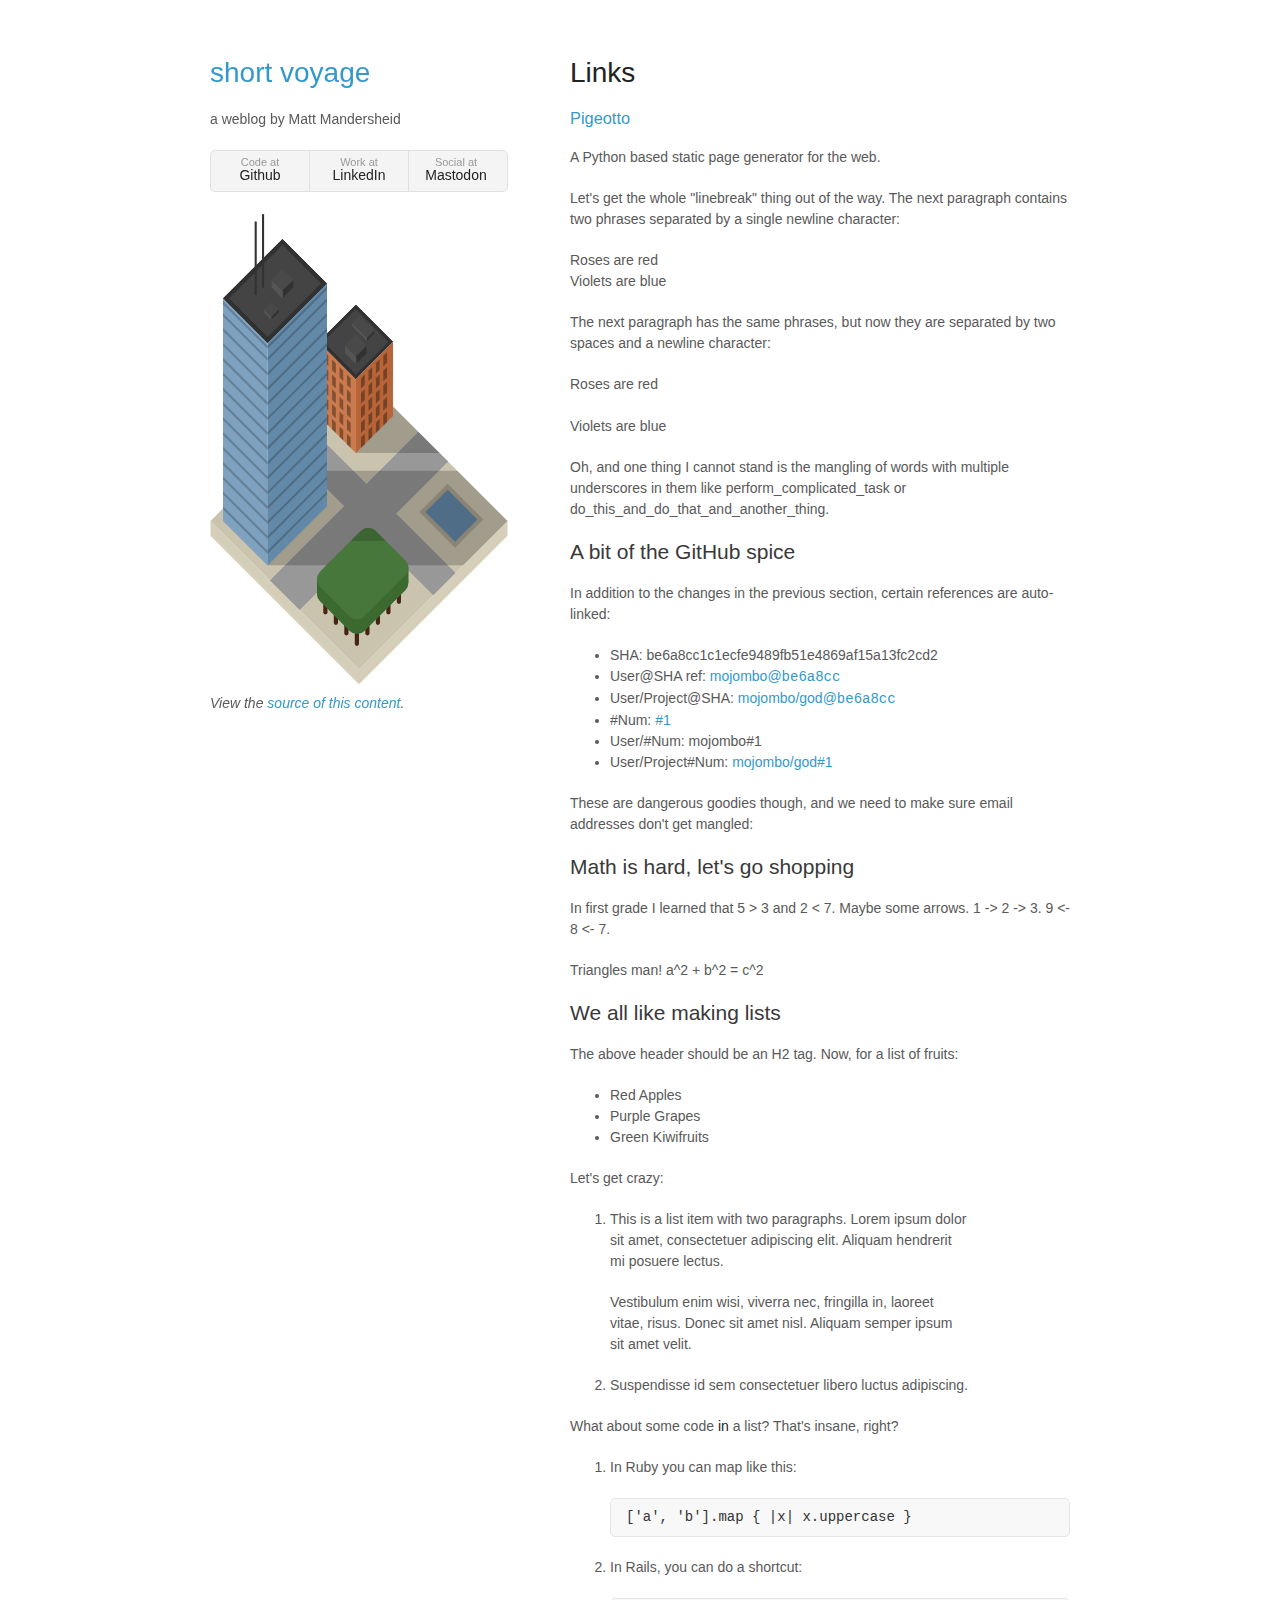
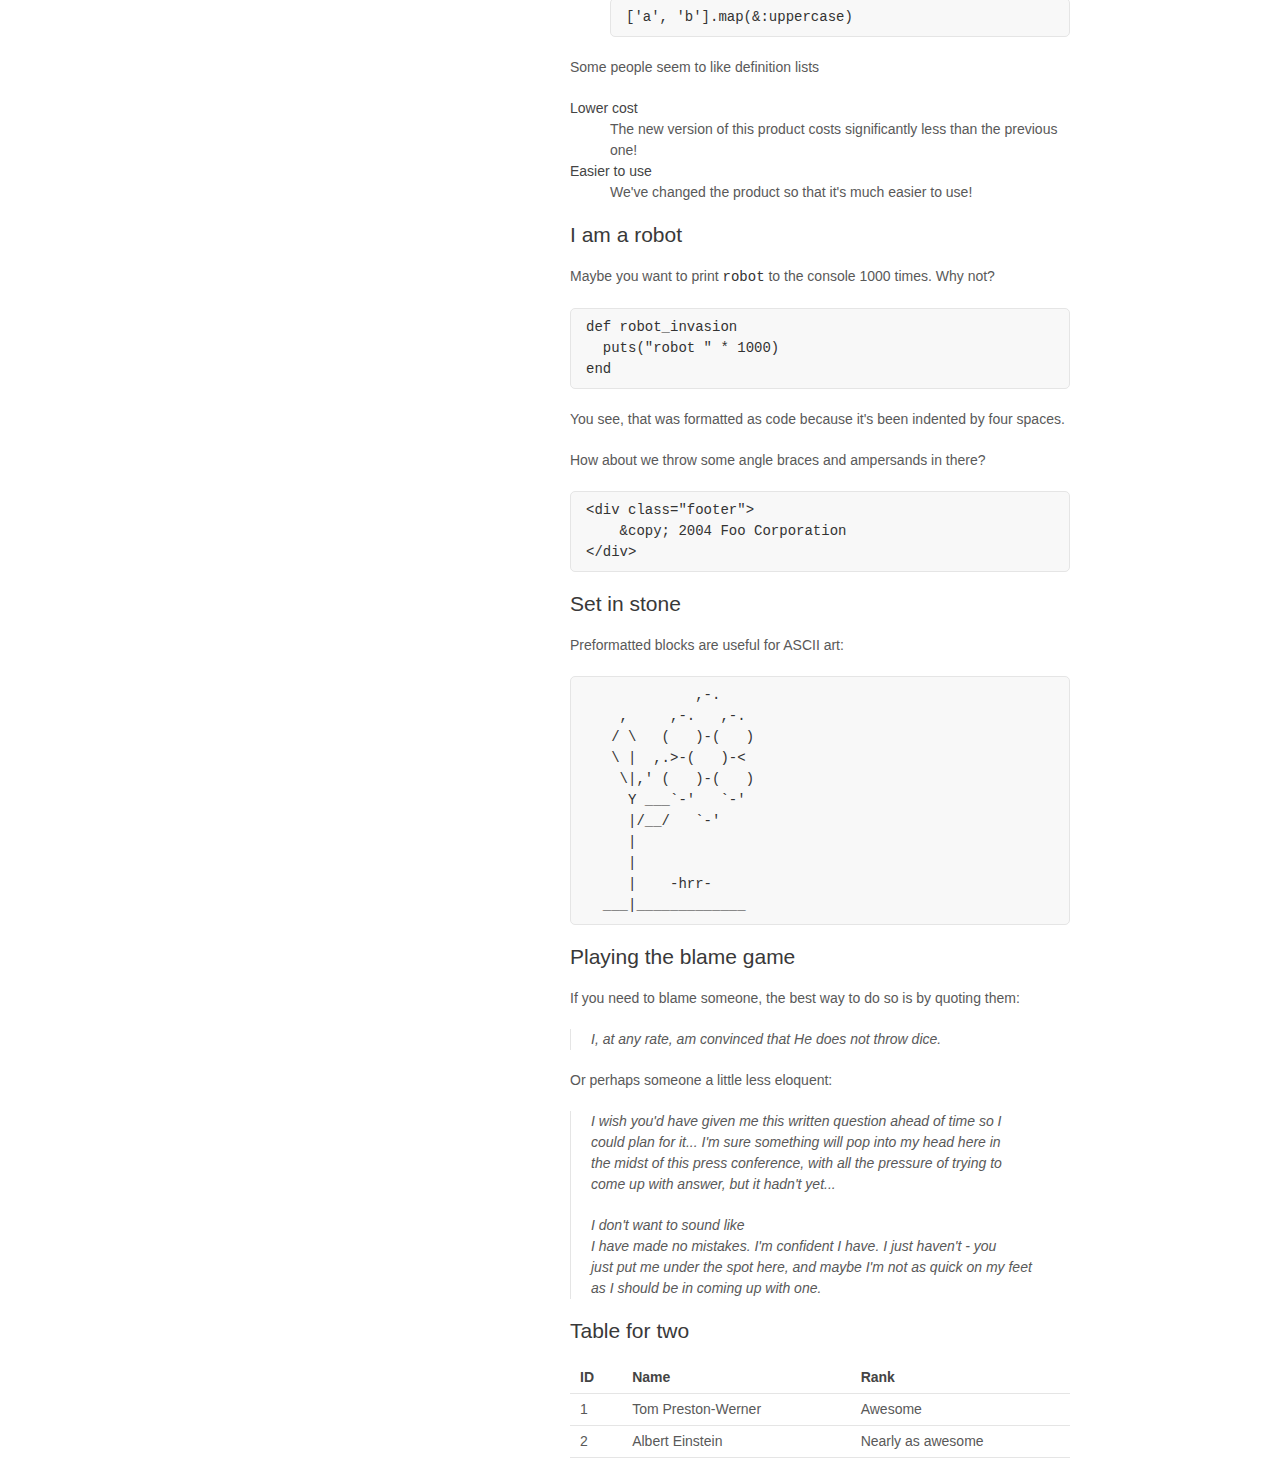
<file: index.html>
<!DOCTYPE html>
<html>
  <head>
    <meta charset="utf-8" />
    <meta http-equiv="X-UA-Compatible" content="chrome=1" />
    <title>short voyage by Matt Mandersheid</title>

    <link rel="stylesheet" href="stylesheets/styles.css" />
    <link rel="stylesheet" href="stylesheets/pygment_trac.css" />
    <meta name="viewport" content="width=device-width" />
    <!--[if lt IE 9]>
      <script src="//html5shiv.googlecode.com/svn/trunk/html5.js"></script>
    <![endif]-->
  </head>
  <body>
    <div class="wrapper">
      <header>
        <h1><a href="https://mmandersheid.github.io/TheNewDawn">short voyage</a></h1>
        <p>a weblog by Matt Mandersheid</p>
        <ul>
          <li>
            <a href="https://github.com/mmandersheid"
              >Code at<strong>Github</strong></a
            >
          </li>
          <li>
            <a href="https://www.linkedin.com/in/matt-mandersheid-91a0b8a0/"
              >Work at<strong>LinkedIn</strong></a
            >
          </li>
          <li>
            <a href="https://mastodon.social/@matthewm"
              >Social at <strong>Mastodon</strong></a
            >
          </li>
        </ul>
        <!-- Embed another HTML file here -->
        <div class="iframe-container">
          <iframe
            id="embeddedIframe"
            src="about.html"
            frameborder="0"
            scrolling="no"
            onload="resizeIframe(this)"
            style="width: 100%; height: 475px"
          >
            <!-- Adjust height as necessary -->
          </iframe>
        </div>
        <p>
          <em
            >View the
            <a
              href="http://github.github.com/github-flavored-markdown/sample_content.html"
              >source of this content</a
            >.</em
          >
        </p>
      </header>
      <section>

        
        </h2>
        <h1>Links</h1>
        <p>

          <a href="https://pypi.org/project/pidgeotto/"> <h3>Pigeotto</h3> </a> A Python based static page generator for the web.
            </p>
        <p>
          Let's get the whole "linebreak" thing out of the way. The next
          paragraph contains two phrases separated by a single newline
          character:
        </p>

        <p>
          Roses are red<br />
          Violets are blue
        </p>

        <p>
          The next paragraph has the same phrases, but now they are separated by
          two spaces and a newline character:
        </p>

        <p>
          Roses are red<br /><br />
          Violets are blue
        </p>

        <p>
          Oh, and one thing I cannot stand is the mangling of words with
          multiple underscores in them like perform_complicated_task or
          do_this_and_do_that_and_another_thing.
        </p>

        <h2>A bit of the GitHub spice</h2>

        <p>
          In addition to the changes in the previous section, certain references
          are auto-linked:
        </p>

        <ul>
          <li>SHA: be6a8cc1c1ecfe9489fb51e4869af15a13fc2cd2</li>
          <li>
            User@SHA ref:
            <a
              href="https://github.com/mojombo/product/commit/be6a8cc1c1ecfe9489fb51e4869af15a13fc2cd2"
              class="commit-link"
              >mojombo@<tt>be6a8cc</tt></a
            >
          </li>
          <li>
            User/Project@SHA:
            <a
              href="https://github.com/mojombo/god/commit/be6a8cc1c1ecfe9489fb51e4869af15a13fc2cd2"
              class="commit-link"
              >mojombo/god@<tt>be6a8cc</tt></a
            >
          </li>
          <li>
            #Num:
            <a
              href="https://github.com/github/product/issues/1"
              class="issue-link"
              title="Baseline: What is up in the air right now?"
              >#1</a
            >
          </li>
          <li>User/#Num: mojombo#1</li>
          <li>
            User/Project#Num:
            <a
              href="https://github.com/mojombo/god/issues/1"
              class="issue-link"
              title="The server is not available (or you do not have permissions to access it)"
              >mojombo/god#1</a
            >
          </li>
        </ul>

        <p>
          These are dangerous goodies though, and we need to make sure email
          addresses don't get mangled:
        </p>



        <h2>Math is hard, let's go shopping</h2>

        <p>
          In first grade I learned that 5 &gt; 3 and 2 &lt; 7. Maybe some
          arrows. 1 -&gt; 2 -&gt; 3. 9 &lt;- 8 &lt;- 7.
        </p>

        <p>Triangles man! a^2 + b^2 = c^2</p>

        <h2>We all like making lists</h2>

        <p>The above header should be an H2 tag. Now, for a list of fruits:</p>

        <ul>
          <li>Red Apples</li>
          <li>Purple Grapes</li>
          <li>Green Kiwifruits</li>
        </ul>

        <p>Let's get crazy:</p>

        <ol>
          <li>
            <p>
              This is a list item with two paragraphs. Lorem ipsum dolor<br />
              sit amet, consectetuer adipiscing elit. Aliquam hendrerit<br />
              mi posuere lectus.
            </p>

            <p>
              Vestibulum enim wisi, viverra nec, fringilla in, laoreet<br />
              vitae, risus. Donec sit amet nisl. Aliquam semper ipsum<br />
              sit amet velit.
            </p>
          </li>
          <li>
            <p>Suspendisse id sem consectetuer libero luctus adipiscing.</p>
          </li>
        </ol>

        <p>
          What about some code <strong>in</strong> a list? That's insane, right?
        </p>

        <ol>
          <li>
            <p>In Ruby you can map like this:</p>

            <pre><code>['a', 'b'].map { |x| x.uppercase }</code></pre>
          </li>
          <li>
            <p>In Rails, you can do a shortcut:</p>

            <pre><code>['a', 'b'].map(&amp;:uppercase)</code></pre>
          </li>
        </ol>

        <p>Some people seem to like definition lists</p>

        <dl>
          <dt>Lower cost</dt>
          <dd>
            The new version of this product costs significantly less than the
            previous one!
          </dd>
          <dt>Easier to use</dt>
          <dd>We've changed the product so that it's much easier to use!</dd>
        </dl>

        <h2>I am a robot</h2>

        <p>
          Maybe you want to print <code>robot</code> to the console 1000 times.
          Why not?
        </p>

        <pre><code>def robot_invasion
  puts("robot " * 1000)
end
</code></pre>

        <p>
          You see, that was formatted as code because it's been indented by four
          spaces.
        </p>

        <p>How about we throw some angle braces and ampersands in there?</p>

        <pre><code>&lt;div class="footer"&gt;
    &amp;copy; 2004 Foo Corporation
&lt;/div&gt;
</code></pre>

        <h2>Set in stone</h2>

        <p>Preformatted blocks are useful for ASCII art:</p>

        <pre>
             ,-.
    ,     ,-.   ,-.
   / \   (   )-(   )
   \ |  ,.&gt;-(   )-&lt;
    \|,' (   )-(   )
     Y ___`-'   `-'
     |/__/   `-'
     |
     |
     |    -hrr-
  ___|_____________
</pre
        >

        <h2>Playing the blame game</h2>

        <p>
          If you need to blame someone, the best way to do so is by quoting
          them:
        </p>

        <blockquote>
          <p>I, at any rate, am convinced that He does not throw dice.</p>
        </blockquote>

        <p>Or perhaps someone a little less eloquent:</p>

        <blockquote>
          <p>
            I wish you'd have given me this written question ahead of time so
            I<br />
            could plan for it... I'm sure something will pop into my head here
            in<br />
            the midst of this press conference, with all the pressure of trying
            to<br />
            come up with answer, but it hadn't yet...
          </p>

          <p>
            I don't want to sound like<br />
            I have made no mistakes. I'm confident I have. I just haven't -
            you<br />
            just put me under the spot here, and maybe I'm not as quick on my
            feet<br />
            as I should be in coming up with one.
          </p>
        </blockquote>

        <h2>Table for two</h2>

        <table>
          <tbody>
            <tr>
              <th>ID</th>
              <th>Name</th>
              <th>Rank</th>
            </tr>
            <tr>
              <td>1</td>
              <td>Tom Preston-Werner</td>
              <td>Awesome</td>
            </tr>
            <tr>
              <td>2</td>
              <td>Albert Einstein</td>
              <td>Nearly as awesome</td>
            </tr>
          </tbody>
        </table>
      </section>
      <footer></footer>
    </div>
    <script src="javascripts/scale.fix.js"></script>

    <script>
      function resizeIframe(iframe) {
          iframe.style.height = iframe.contentWindow.document.documentElement.scrollHeight + 'px';
      }
      
      window.addEventListener('resize', function() {
          resizeIframe(document.getElementById('embeddedIframe'));
      });
      </script>
</html>
</file>
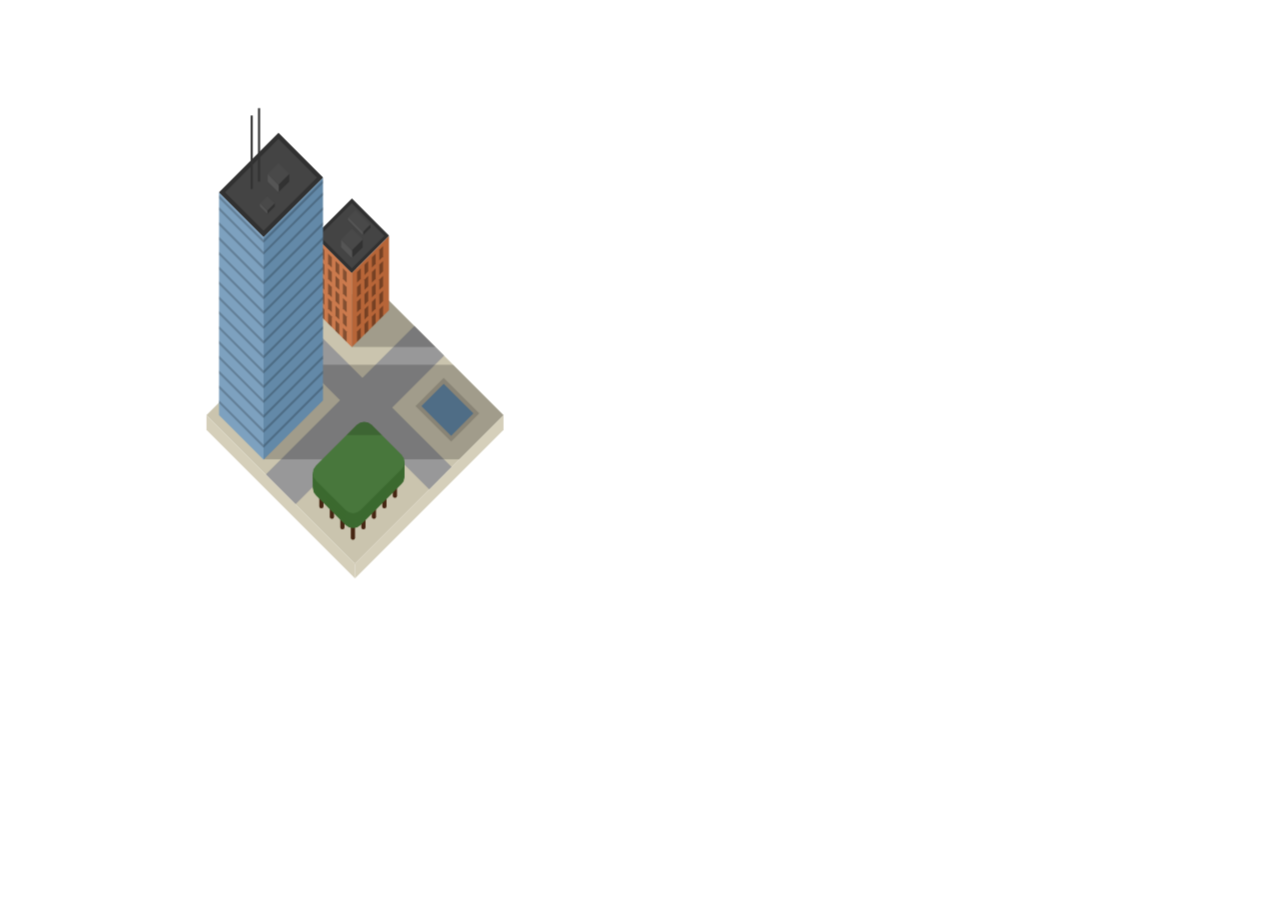
<file: about.html>
<!DOCTYPE html>
<html>
  <head>
    <meta name="viewport" content="width=device-width, initial-scale=1.0" />
    <link rel="stylesheet" href="stylesheets/tiny-city-style.css" />
  </head>
  <body>
    <div class="container">
      <div class="highscraper">
        <div class="wall-one">
          <div></div>
        </div>
        <div class="wall-two">
          <div></div>
        </div>
        <div class="roof">
          <div>
            <div></div>
            <div></div>
          </div>
          <div>
            <div></div>
            <div></div>
          </div>
          <div></div>
        </div>
      </div>

      <div class="brickhouse">
        <div class="wall-one">
          <div></div>
        </div>
        <div class="wall-two">
          <div></div>
        </div>
        <div class="roof">
          <div>
            <div></div>
            <div></div>
          </div>
          <div>
            <div></div>
            <div></div>
          </div>
        </div>
      </div>

      <div class="leaves">
        <div></div>
      </div>
      <div class="wood"></div>

      <div class="ground-cropped">
        <div class="shadow-brickhouse"></div>
        <div class="shadow-highscraper"></div>

        <div class="car-one red"></div>
        <div class="car-one blue"></div>
        <div class="car-two black"></div>
      </div>

      <div class="water"></div>
      <div class="fontain">
        <div></div>
      </div>
      <div class="water-drops">
        <div></div>
        <div></div>
        <div></div>
        <div></div>
      </div>

      <div class="road"></div>
      <div class="ground">
        <div></div>
        <div></div>
        <div></div>
        <div></div>
      </div>
    </div>
  </body>
</html>
</file>
<file: stylesheets/styles.css>
body {
  background-color: #fff;
  padding:50px;
  font: 14px/1.5 -apple-system, BlinkMacSystemFont, "Segoe UI", Roboto, Oxygen, Ubuntu, Cantarell, "Fira Sans", "Droid Sans", "Helvetica Neue", Arial, sans-serif, "Apple Color Emoji", "Segoe UI Emoji", "Segoe UI Symbol";
  color:#595959;
  font-weight:400;
}

h1, h2, h3, h4, h5, h6 {
  color:#222;
  margin:0 0 20px;
}

p, ul, ol, table, pre, dl {
  margin:0 0 20px;
}

h1, h2, h3 {
  line-height:1.1;
}

h1 {
  font-size:28px;
  font-weight: 500;
}

h2 {
  color:#393939;
  font-weight: 500;
}

h3, h4, h5, h6 {
  color:#494949;
  font-weight: 500;
}

a {
  color:#39c;
  text-decoration:none;
}

a:hover {
  color:#069;
}

a small {
  font-size:11px;
  color:#777;
  margin-top:-0.3em;
  display:block;
}

a:hover small {
  color:#777;
}

.wrapper {
  width:860px;
  margin:0 auto;
}

blockquote {
  border-left:1px solid #e5e5e5;
  margin:0;
  padding:0 0 0 20px;
  font-style:italic;
}

code, pre {
  font-family:Monaco, Bitstream Vera Sans Mono, Lucida Console, Terminal, Consolas, Liberation Mono, DejaVu Sans Mono, Courier New, monospace;
  color:#333;
}

pre {
  padding:8px 15px;
  background: #f8f8f8;
  border-radius:5px;
  border:1px solid #e5e5e5;
  overflow-x: auto;
}

table {
  width:100%;
  border-collapse:collapse;
}



th, td {
  text-align:left;
  padding:5px 10px;
  border-bottom:1px solid #e5e5e5;
}

dt {
  color:#444;
  font-weight:500;
}

th {
  color:#444;
}

img {
  max-width:100%;
}

header {
  width:298px;
  float:left;
  position:fixed;
  -webkit-font-smoothing:subpixel-antialiased;
}

header ul {
  list-style:none;
  height:40px;
  padding:0;
  background: #f4f4f4;
  border-radius:5px;
  border:1px solid #e0e0e0;
  width:296px;
}

header li {
  width:98px;
  float:left;
  border-right:1px solid #e0e0e0;
  height:40px;
}

header li:first-child a {
  border-radius:5px 0 0 5px;
}

header li:last-child a {
  border-radius:0 0px 5px 0;
}

header ul a {
  line-height:1;
  font-size:11px;
  color:#999;
  display:block;
  text-align:center;
  padding-top:6px;
  height:34px;
}

header ul a:hover {
  color:#999;
}

header ul a:active {
  background-color:#f0f0f0;
}

strong {
  color:#222;
  font-weight:500;
}

header ul li + li + li {
  border-right:none;
  width:94px;
}

header ul a strong {
  font-size:14px;
  display:block;
  color:#222;
}

section {
  width:500px;
  float:right;
  padding-bottom:0px;
}

small {
  font-size:11px;
}

hr {
  border:0;
  background:#e5e5e5;
  height:1px;
  margin:0 0 20px;
}

footer {
  width:270px;
  float:left;
  position:fixed;
  bottom:50px;
  -webkit-font-smoothing:subpixel-antialiased;
}

@media print, screen and (max-width: 960px) {

  div.wrapper {
    width:auto;
    margin:0;
  }

  header, section, footer {
    float:none;
    position:static;
    width:auto;
  }

  header {
    padding-right:320px;
  }

  section {
    border:1px solid #e5e5e5;
    border-width:1px 0;
    padding:20px 0;
    margin:0 0 20px;
  }

  header a small {
    display:inline;
  }

  header ul {
    position:absolute;
    right:50px;
    top:52px;
  }
}

@media print, screen and (max-width: 720px) {
  body {
    word-wrap:break-word;
  }

  header {
    padding:0;
  }

  header ul, header p.view {
    position:static;
  }

  pre, code {
    word-wrap:normal;
  }
}

@media print, screen and (max-width: 480px) {
  body {
    padding:15px;
  }

  header ul {
    width:99%;
  }

  header li, header ul li + li + li {
    width:33%;
  }
}

@media print {
  body {
    padding:0.4in;
    font-size:12pt;
    color:#444;
  }
}
</file>
<file: stylesheets/pygment_trac.css>
.highlight  { background: #ffffff; }
.highlight .c { color: #999988; font-style: italic } /* Comment */
.highlight .err { color: #a61717; background-color: #e3d2d2 } /* Error */
.highlight .k { font-weight: bold } /* Keyword */
.highlight .o { font-weight: bold } /* Operator */
.highlight .cm { color: #999988; font-style: italic } /* Comment.Multiline */
.highlight .cp { color: #999999; font-weight: bold } /* Comment.Preproc */
.highlight .c1 { color: #999988; font-style: italic } /* Comment.Single */
.highlight .cs { color: #999999; font-weight: bold; font-style: italic } /* Comment.Special */
.highlight .gd { color: #000000; background-color: #ffdddd } /* Generic.Deleted */
.highlight .gd .x { color: #000000; background-color: #ffaaaa } /* Generic.Deleted.Specific */
.highlight .ge { font-style: italic } /* Generic.Emph */
.highlight .gr { color: #aa0000 } /* Generic.Error */
.highlight .gh { color: #999999 } /* Generic.Heading */
.highlight .gi { color: #000000; background-color: #ddffdd } /* Generic.Inserted */
.highlight .gi .x { color: #000000; background-color: #aaffaa } /* Generic.Inserted.Specific */
.highlight .go { color: #888888 } /* Generic.Output */#FEFAF6
.highlight .gp { color: #555555 } /* Generic.Prompt */
.highlight .gs { font-weight: bold } /* Generic.Strong */
.highlight .gu { color: #800080; font-weight: bold; } /* Generic.Subheading */
.highlight .gt { color: #aa0000 } /* Generic.Traceback */
.highlight .kc { font-weight: bold } /* Keyword.Constant */
.highlight .kd { font-weight: bold } /* Keyword.Declaration */
.highlight .kn { font-weight: bold } /* Keyword.Namespace */
.highlight .kp { font-weight: bold } /* Keyword.Pseudo */
.highlight .kr { font-weight: bold } /* Keyword.Reserved */
.highlight .kt { color: #445588; font-weight: bold } /* Keyword.Type */
.highlight .m { color: #009999 } /* Literal.Number */
.highlight .s { color: #d14 } /* Literal.String */
.highlight .na { color: #008080 } /* Name.Attribute */
.highlight .nb { color: #0086B3 } /* Name.Builtin */
.highlight .nc { color: #445588; font-weight: bold } /* Name.Class */
.highlight .no { color: #008080 } /* Name.Constant */
.highlight .ni { color: #800080 } /* Name.Entity */
.highlight .ne { color: #990000; font-weight: bold } /* Name.Exception */
.highlight .nf { color: #990000; font-weight: bold } /* Name.Function */
.highlight .nn { color: #555555 } /* Name.Namespace */
.highlight .nt { color: #000080 } /* Name.Tag */
.highlight .nv { color: #008080 } /* Name.Variable */
.highlight .ow { font-weight: bold } /* Operator.Word */
.highlight .w { color: #bbbbbb } /* Text.Whitespace */
.highlight .mf { color: #009999 } /* Literal.Number.Float */
.highlight .mh { color: #009999 } /* Literal.Number.Hex */
.highlight .mi { color: #009999 } /* Literal.Number.Integer */
.highlight .mo { color: #009999 } /* Literal.Number.Oct */
.highlight .sb { color: #d14 } /* Literal.String.Backtick */
.highlight .sc { color: #d14 } /* Literal.String.Char */
.highlight .sd { color: #d14 } /* Literal.String.Doc */
.highlight .s2 { color: #d14 } /* Literal.String.Double */
.highlight .se { color: #d14 } /* Literal.String.Escape */
.highlight .sh { color: #d14 } /* Literal.String.Heredoc */
.highlight .si { color: #d14 } /* Literal.String.Interpol */
.highlight .sx { color: #d14 } /* Literal.String.Other */
.highlight .sr { color: #009926 } /* Literal.String.Regex */
.highlight .s1 { color: #d14 } /* Literal.String.Single */
.highlight .ss { color: #990073 } /* Literal.String.Symbol */
.highlight .bp { color: #999999 } /* Name.Builtin.Pseudo */
.highlight .vc { color: #008080 } /* Name.Variable.Class */
.highlight .vg { color: #008080 } /* Name.Variable.Global */
.highlight .vi { color: #008080 } /* Name.Variable.Instance */
.highlight .il { color: #009999 } /* Literal.Number.Integer.Long */

.type-csharp .highlight .k { color: #0000FF }
.type-csharp .highlight .kt { color: #0000FF }
.type-csharp .highlight .nf { color: #000000; font-weight: normal }
.type-csharp .highlight .nc { color: #2B91AF }
.type-csharp .highlight .nn { color: #000000 }
.type-csharp .highlight .s { color: #A31515 }
.type-csharp .highlight .sc { color: #A31515 }
</file>
<file: stylesheets/tiny-city-style.css>
.iframe-container {
    position: relative;
    width: 100%;
    height: 100%;
    max-width: none; /* Adjust as needed or remove if not required */
    margin: auto;
    padding: 10px;
    overflow: visible; /* Allow scrolling if content is larger than the container */
    position: relative;
  }
  
  .container {
    position: relative;
    width: 100%;
    left: -19px;
    top: 85px;
    height: 100%;
    transform: scale(1.05); /* Example: scale to 120% */
    transform-origin: top left; /* Adjust the origin of transformation as needed */
}
  .embeddedIframe {
    width: 100%;
    height: 100%; /* Adjust based on your content, or use a fixed height */
    position: relative; /* Changed from absolute to relative */
    border: none;
  }
body {
    position: fixed;
    margin: 0;
    padding: 0;
    box-sizing: border-box;
    /* Example of using viewport units */
    font-size: 2vw;
    background-color: transparent;
    top: 25%;
    left: 21%;

  }
  .ground {
    position: absolute;
    display: block;
    background-color: #cac4ae;
    width: 200px;
    height: 200px;
    transform: rotateZ(45deg);
    z-index: -999;
  }
  .ground div:first-child {
    position: absolute;
    display: block;
    background-color: #83a75f00;
    width: 70px;
    height: 90px;
    bottom: 0px;
    right: 0px;
    z-index: -998;
  }
  .ground div:nth-child(2) {
    position: absolute;
    display: block;
    background-color: transparent;
    width: 60px;
    height: 50px;
    top: 0px;
    right: 0px;
    z-index: -998;
  }
  .ground div:nth-child(3) {
    position: absolute;
    display: block;
    background-color: #d5cfba;
    width: 10px;
    height: 200px;
    top: 5px;
    right: -10px;
    z-index: -998;
    transform: skewY(45deg);
  }
  .ground div:nth-child(4) {
    position: absolute;
    display: block;
    background-color: #d5cfba;
    width: 200px;
    height: 10px;
    top: 200px;
    right: -5px;
    z-index: -998;
    transform: skewX(45deg);
  }
  .road {
    position: absolute;
    display: block;
    background-color: #989899;
    width: 40px;
    height: 200px;
    transform: rotateZ(45deg);
    top: 0px;
    left: 80px;
    z-index: -998;
  }
  .road:after {
    position: absolute;
    display: block;
    content: "";
    background-color: #989899;
    width: 30px;
    height: 200px;
    transform: rotateZ(90deg);
    top: -15px;
    left: 5px;
    z-index: -998;
  }

  /***************************************************************/
  /*********************** highscraper ***************************/
  /***************************************************************/

  .highscraper {
    position: absolute;
    display: block;
    background-color: transparent;
    width: 60px;
    height: 80px;
    transform: rotateZ(45deg);
    top: 53px;
    left: -10px;
    z-index: 999;
  }
  .highscraper .wall-one {
    position: absolute;
    display: block;
    background-color: #7da1bf;
    width: 60px;
    height: 150px;
    transform: skewX(45deg);
    top: -70px;
    left: -75px;
  }
  .highscraper .wall-one div {
    position: absolute;
    display: block;
    background-color: black;
    opacity: 0.2;
    width: 60px;
    height: 2px;
    top: 10px;
    left: 0px;

    box-shadow: 0 -8px 0 0 black, 0 10px 0 0 black, 0 20px 0 0 black,
      0 30px 0 0 black, 0 40px 0 0 black, 0 50px 0 0 black, 0 60px 0 0 black,
      0 70px 0 0 black, 0 80px 0 0 black, 0 90px 0 0 black,
      0 100px 0 0 black, 0 110px 0 0 black, 0 120px 0 0 black,
      0 130px 0 0 black;
  }
  .highscraper .wall-two {
    position: absolute;
    display: block;
    background-color: #6389a8;
    width: 150px;
    height: 80px;
    transform: skewY(45deg);
    top: -75px;
    left: -90px;
  }
  .highscraper .wall-two div {
    position: absolute;
    display: block;
    background-color: black;
    opacity: 0.2;
    width: 2px;
    height: 80px;
    top: 0px;
    left: 10px;

    box-shadow: -8px 0 0 0 black, 10px 0 0 0 black, 20px 0 0 0 black,
      30px 0 0 0 black, 40px 0 0 0 black, 50px 0 0 0 black, 60px 0 0 0 black,
      70px 0 0 0 black, 80px 0 0 0 black, 90px 0 0 0 black,
      100px 0 0 0 black, 110px 0 0 0 black, 120px 0 0 0 black,
      130px 0 0 0 black;
  }
  .highscraper .roof {
    position: absolute;
    display: block;
    background-color: #444;
    width: 60px;
    height: 80px;
    top: -150px;
    left: -150px;

    box-shadow: inset 0 0 0 4px #313131;
  }
  /*---------------- one -----------------------------*/
  .highscraper .roof > div:nth-child(1) {
    position: absolute;
    display: block;
    background-color: #494949;
    width: 10px;
    height: 10px;
    top: 50px;
    left: 35px;
  }
  .highscraper .roof > div:nth-child(1) div:nth-child(1) {
    position: absolute;
    display: block;
    background-color: #323232;
    width: 2px;
    height: 10px;
    top: 1px;
    left: 10px;
    transform: skewY(45deg);
  }
  .highscraper .roof > div:nth-child(1) div:nth-child(2) {
    position: absolute;
    display: block;
    background-color: #555;
    width: 10px;
    height: 2px;
    top: 10px;
    left: 1px;
    transform: skewX(45deg);
  }
  /*------------------- two --------------------------*/
  .highscraper .roof > div:nth-child(2) {
    position: absolute;
    display: block;
    background-color: #494949;
    width: 15px;
    height: 15px;
    top: 20px;
    left: 20px;
  }
  .highscraper .roof > div:nth-child(2) div:nth-child(1) {
    position: absolute;
    display: block;
    background-color: #323232;
    width: 5px;
    height: 15px;
    top: 3px;
    left: 15px;
    transform: skewY(45deg);
  }
  .highscraper .roof > div:nth-child(2) div:nth-child(2) {
    position: absolute;
    display: block;
    background-color: #555;
    width: 15px;
    height: 5px;
    top: 15px;
    left: 3px;
    transform: skewX(45deg);
  }
  /*------------------- three tall and thin --------------------------*/
  .highscraper .roof > div:nth-child(3) {
    position: absolute;
    display: block;
    background-color: #333;
    width: 70px;
    height: 2px;
    top: 30px;
    left: -40px;
    transform: rotateZ(45deg);
    box-shadow: -7px -7px 0 0 #333;
  }

  /***************************************************************/
  /*********************** warehouse *****************************/
  /***************************************************************/

  .brickhouse {
    position: absolute;
    display: block;
    background-color: transparent;
    width: 50px;
    height: 50px;
    transform: rotateZ(45deg);
    top: -25px;
    left: 72px;
  }
  .brickhouse .wall-one {
    position: absolute;
    display: block;
    background-color: #cb7a4d;
    width: 50px;
    height: 50px;
    transform: skewX(45deg);
    top: 0px;
    left: -25px;
  }
  .brickhouse .wall-one div {
    position: absolute;
    display: block;
    background-color: black;
    opacity: 0.35;
    width: 5px;
    height: 7px;
    top: 3px;
    left: 8px;

    box-shadow: 0 10px 0 0 black, 0 20px 0 0 black, 0 30px 0 0 black,
      0 40px 0 0 black, 10px 0px 0 0 black, 10px 10px 0 0 black,
      10px 20px 0 0 black, 10px 30px 0 0 black, 10px 40px 0 0 black,
      20px 0px 0 0 black, 20px 10px 0 0 black, 20px 20px 0 0 black,
      20px 30px 0 0 black, 20px 40px 0 0 black, 30px 0px 0 0 black,
      30px 10px 0 0 black, 30px 20px 0 0 black, 30px 30px 0 0 black,
      30px 40px 0 0 black;
  }
  .brickhouse .wall-two {
    position: absolute;
    display: block;
    background-color: #b76538;
    width: 50px;
    height: 50px;
    transform: skewY(45deg);
    top: -25px;
    left: 0px;
  }
  .brickhouse .wall-two div {
    position: absolute;
    display: block;
    background-color: black;
    opacity: 0.35;
    width: 7px;
    height: 5px;
    top: 8px;
    left: 3px;

    box-shadow: 10px 0 0 0 black, 20px 0 0 0 black, 30px 0 0 0 black,
      40px 0 0 0 black, 0px 10px 0 0 black, 10px 10px 0 0 black,
      20px 10px 0 0 black, 30px 10px 0 0 black, 40px 10px 0 0 black,
      0px 20px 0 0 black, 10px 20px 0 0 black, 20px 20px 0 0 black,
      30px 20px 0 0 black, 40px 20px 0 0 black, 0px 30px 0 0 black,
      10px 30px 0 0 black, 20px 30px 0 0 black, 30px 30px 0 0 black,
      40px 30px 0 0 black;
  }
  .brickhouse .roof {
    position: absolute;
    display: block;
    background-color: #444;
    width: 50px;
    height: 50px;
    top: -50px;
    left: -50px;

    box-shadow: inset 0 0 0 3px #313131;
  }
  /*---------------- one -----------------------------*/
  .brickhouse .roof > div:nth-child(1) {
    position: absolute;
    display: block;
    background-color: #494949;
    width: 20px;
    height: 10px;
    top: 5px;
    left: 10px;
  }
  .brickhouse .roof > div:nth-child(1) div:nth-child(1) {
    position: absolute;
    display: block;
    background-color: #323232;
    width: 2px;
    height: 10px;
    top: 1px;
    left: 20px;
    transform: skewY(45deg);
  }
  .brickhouse .roof > div:nth-child(1) div:nth-child(2) {
    position: absolute;
    display: block;
    background-color: #555;
    width: 20px;
    height: 2px;
    top: 10px;
    left: 1px;
    transform: skewX(45deg);
  }
  /*------------------- two --------------------------*/
  .brickhouse .roof > div:nth-child(2) {
    position: absolute;
    display: block;
    background-color: #494949;
    width: 15px;
    height: 15px;
    top: 20px;
    left: 20px;
  }
  .brickhouse .roof > div:nth-child(2) div:nth-child(1) {
    position: absolute;
    display: block;
    background-color: #323232;
    width: 5px;
    height: 15px;
    top: 3px;
    left: 15px;
    transform: skewY(45deg);
  }
  .brickhouse .roof > div:nth-child(2) div:nth-child(2) {
    position: absolute;
    display: block;
    background-color: #555;
    width: 15px;
    height: 5px;
    top: 15px;
    left: 3px;
    transform: skewX(45deg);
  }
  /************************************************************/
  /************************************************************/
  /************************************************************/

  .ground-cropped {
    position: absolute;
    display: block;
    background-color: transparent;
    width: 200px;
    height: 200px;
    transform: rotateZ(45deg);
    z-index: -997;
    overflow: hidden;
  }
  .shadow-brickhouse {
    position: absolute;
    display: block;
    background-color: rgba(0, 0, 0, 0.2);
    width: 200px;
    height: 50px;
    z-index: -997;
    transform: rotateZ(-45deg);
    top: -57px;
    left: 5px;
  }
  .shadow-highscraper {
    position: absolute;
    display: block;
    background-color: rgba(0, 0, 0, 0.2);
    width: 250px;
    height: 90px;
    z-index: -997;
    transform: rotateZ(-45deg);
    top: 26px;
    left: 0px;
  }

  .leaves {
    position: absolute;
    display: block;
    background-color: #48773c;
    width: 75px;
    height: 60px;
    border-radius: 10px;
    z-index: 999;
    transform: rotateZ(-45deg);
    top: 120px;
    left: 66px;
    overflow: hidden;

    box-shadow: -1px 1px 0 0 #3c6a30, -2px 2px 0 0 #3c6a30,
      -3px 3px 0 0 #3c6a30, -4px 4px 0 0 #3c6a30, -5px 5px 0 0 #3c6a30,
      -6px 6px 0 0 #3c6a30, -7px 7px 0 0 #3c6a30, -8px 8px 0 0 #3c6a30,
      -9px 9px 0 0 #3c6a30, -10px 10px 0 0 #3c6a30;
  }
  .leaves div {
    position: absolute;
    display: block;
    background-color: rgba(0, 0, 0, 0.15);
    width: 100px;
    height: 100px;
    z-index: -997;
    transform: rotateZ(-45deg);
    top: -72px;
    left: 50px;
  }
  .wood {
    position: absolute;
    display: block;
    background-color: #462512;
    content: "";
    width: 4px;
    height: 25px;
    z-index: 998;
    border-radius: 2px;
    top: 174px;
    left: 76px;

    box-shadow: -10px -10px 0 0 #462512, 10px 10px 0 0 #462512,
      20px 20px 0 0 #462512, 30px 10px 0 0 #462512, 40px 0px 0 0 #462512,
      50px -10px 0 0 #462512, 60px -20px 0 0 #462512;
  }

  .water {
    position: absolute;
    display: block;
    background-color: #6389a8;
    width: 30px;
    height: 40px;
    z-index: -998;
    transform: rotateZ(-45deg);
    top: 75px;
    left: 173px;
    box-shadow: 0 0 0 4px rgba(0, 0, 0, 0.15);
  }
  .water-drops div:nth-child(1) {
    position: absolute;
    display: block;
    background-color: #92b5d2;
    width: 4px;
    height: 0px;
    border-radius: 4px;
    bottom: -90px;
    left: 180px;
    z-index: 999;
    opacity: 0.4;
    animation: water-drops 2s ease infinite;
    animation-delay: 0.25s;
  }
  .water-drops div:nth-child(2) {
    position: absolute;
    display: block;
    background-color: #92b5d2;
    width: 4px;
    height: 0px;
    border-radius: 4px;
    bottom: -95px;
    left: 185px;
    z-index: 999;
    opacity: 0.4;
    animation: water-drops 2s ease infinite;
    animation-delay: 0.5s;
  }
  .water-drops div:nth-child(3) {
    position: absolute;
    display: block;
    background-color: #92b5d2;
    width: 4px;
    height: 0px;
    border-radius: 4px;
    bottom: -100px;
    left: 190px;
    z-index: 999;
    opacity: 0.4;
    animation: water-drops 2s ease infinite;
    animation-delay: 0.75s;
  }
  .water-drops div:nth-child(4) {
    position: absolute;
    display: block;
    background-color: #92b5d2;
    width: 4px;
    height: 0px;
    border-radius: 4px;
    bottom: -105px;
    left: 195px;
    z-index: 999;
    opacity: 0.4;
    animation: water-drops 2s ease infinite;
    animation-delay: 1s;
  }
  @keyframes water-drops {
    0% {
      height: 0px;
      border-radius: 3px;
    }
    50% {
      height: 15px;
    }
    100% {
      height: 0px;
    }
  }

  .car-one {
    position: absolute;
    display: block;
    width: 15px;
    height: 7px;
    top: 86px;
    left: 200px;
    box-shadow: 2px 2px 0 0 #333;
    z-index: -998;
  }
  .car-one.red {
    background-color: #c52735;
    animation: red-car 9s linear infinite;
  }
  @keyframes red-car {
    0% {
      top: 73px;
      left: 420px;
    }
    100% {
      top: 73px;
      left: -180px;
    }
  }

  .car-one.blue {
    background-color: #2d6398;
    animation: blue-car 9s linear infinite;
  }
  @keyframes blue-car {
    0% {
      top: 86px;
      left: -180px;
    }
    100% {
      top: 86px;
      left: 420px;
    }
  }

  .car-two {
    position: absolute;
    display: block;
    width: 7px;
    height: 15px;
    top: -100px;
    left: 85px;
    box-shadow: 2px 2px 0 0 #333;
    z-index: -998;
  }
  .car-two.black {
    background-color: #7d7d7d;
    animation: black-car 9s ease infinite;
  }
  @keyframes black-car {
    0% {
      top: -50px;
      left: 85px;
    }
    35% {
      top: 37px;
      left: 85px;
    }
    62% {
      top: 37px;
      left: 85px;
    }
    65% {
      top: 34px;
      left: 85px;
    }
    100% {
      top: 280px;
      left: 85px;
    }
  }
  h1 {
    color: white;
    text-align: center;
  }

  p {
    font-family: verdana;
    font-size: 20px;
  }
</file>
